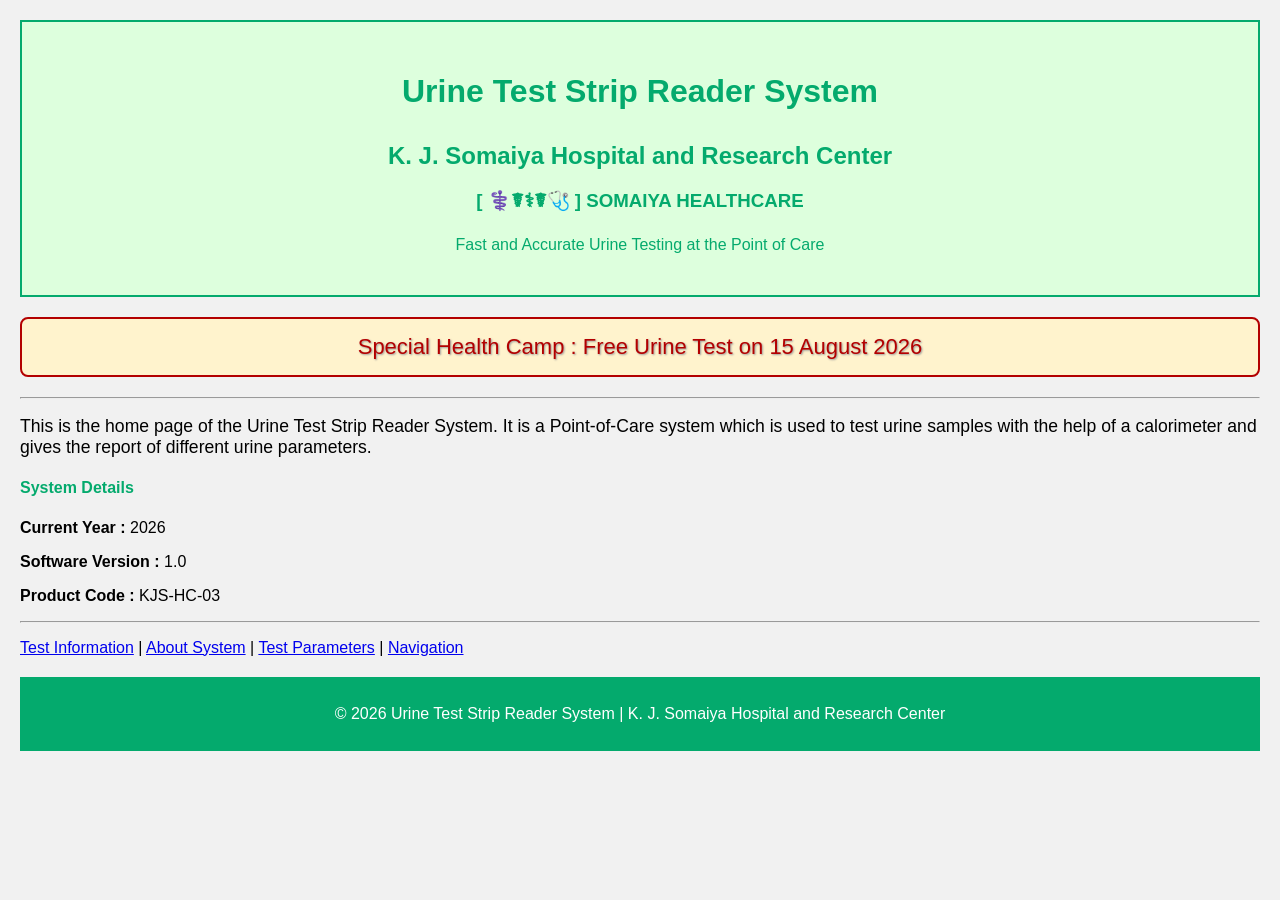
<file: index.html>
<!DOCTYPE html>
<html>
<head>
<meta charset="UTF-8">
<title>Urine Test Strip Reader System - Home</title>
<link rel="stylesheet" href="style.css">
</head>
<body style="background-color:#f1f1f1">

<header style="background-color:#ddffdd;text-align:center;padding:20px;border:2px solid #04AA6D">

<h1 id="systemname" class="mainhead" title="This system reads urine test strips using a calorimeter and shows the test results" style="color:#04AA6D;text-align:center;padding:10px">Urine Test Strip Reader System</h1>

<h2 class="mainhead" style="text-align:center">K. J. Somaiya Hospital and Research Center</h2>

<h3 id="logotext" class="mainhead" title="Hospital Logo" style="color:#04AA6D;text-align:center">[ ⚕️☤⚕☤🩺 ] SOMAIYA HEALTHCARE</h3>

<p style="color:#04AA6D;text-align:center;padding:5px">Fast and Accurate Urine Testing at the Point of Care</p>

</header>

<div class="offer">
Special Health Camp : Free Urine Test on 15 August 2026
</div>

<hr>

<p id="intro" class="para" title="Point of Care Technology KJS-HC-03" style="font-size:110%">
This is the home page of the Urine Test Strip Reader System. It is a Point-of-Care system which
is used to test urine samples with the help of a calorimeter and gives the report of different
urine parameters.
</p>

<h4>System Details</h4>
<p><b>Current Year :</b> 2026</p>
<p><b>Software Version :</b> 1.0</p>
<p><b>Product Code :</b> KJS-HC-03</p>

<hr>

<p>
<a href="test-information.html">Test Information</a> |
<a href="about-system.html">About System</a> |
<a href="test-parameters.html">Test Parameters</a> |
<a href="navigation.html">Navigation</a>
</p>

<footer>
<p>&copy; 2026 Urine Test Strip Reader System | K. J. Somaiya Hospital and Research Center</p>
</footer>

</body>
</html>
</file>
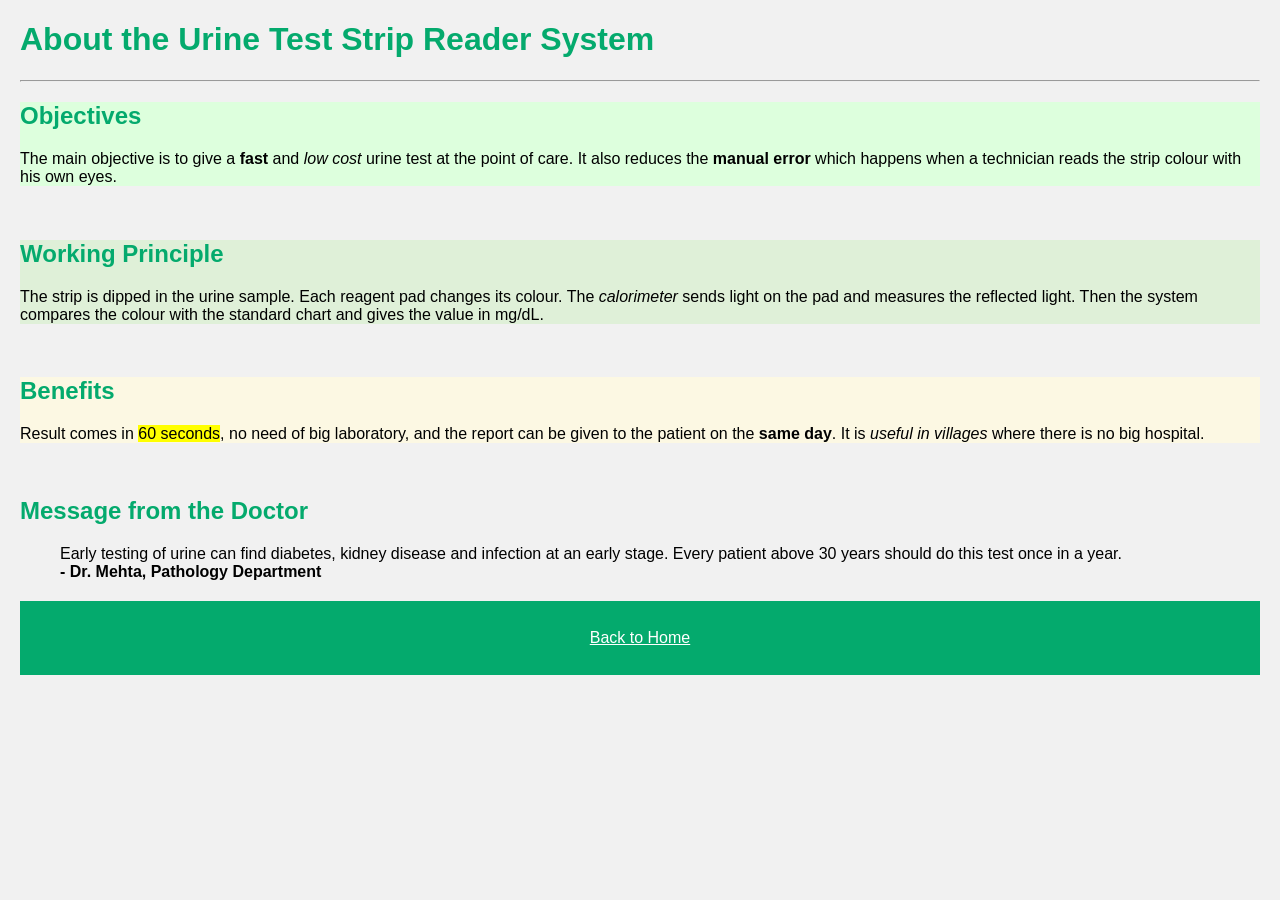
<file: about-system.html>
<!DOCTYPE html>
<html>
<head>
<title>About the System</title>
<link rel="stylesheet" href="style.css">
</head>
<body>
<h1>About the Urine Test Strip Reader System</h1>
<hr>
<div style="background-color:#ddffdd">
<h2>Objectives</h2>
<p>
The main objective is to give a <b>fast</b> and <i>low cost</i> urine test at the point of care. It also reduces the <strong>manual error</strong> which happens when a technician reads the strip colour with his own eyes.
</p>
</div>
<br>
<div style="background-color:#dff0d8">
<h2>Working Principle</h2>
<p>
The strip is dipped in the urine sample. Each reagent pad changes its colour. The <em>calorimeter</em> sends light on the pad and measures the reflected light. Then the system compares the colour with the standard chart and gives the value in mg/dL.
</p>
</div>
<br>
<div style="background-color:#fcf8e3">
<h2>Benefits</h2>
<p>
Result comes in <mark>60 seconds</mark>, no need of big laboratory, and the report can be given to the patient on the <b>same day</b>. It is <i>useful in villages</i> where there is no big hospital.
</p>
</div>
<br>
<h2>Message from the Doctor</h2>
<blockquote>
Early testing of urine can find diabetes, kidney disease and infection at an early stage. Every patient above 30 years should do this test once in a year.
<br><b>- Dr. Mehta, Pathology Department</b>
</blockquote>
<footer>
<p><a href="index.html">Back to Home</a></p>
</footer>
</body>
</html>
</file>
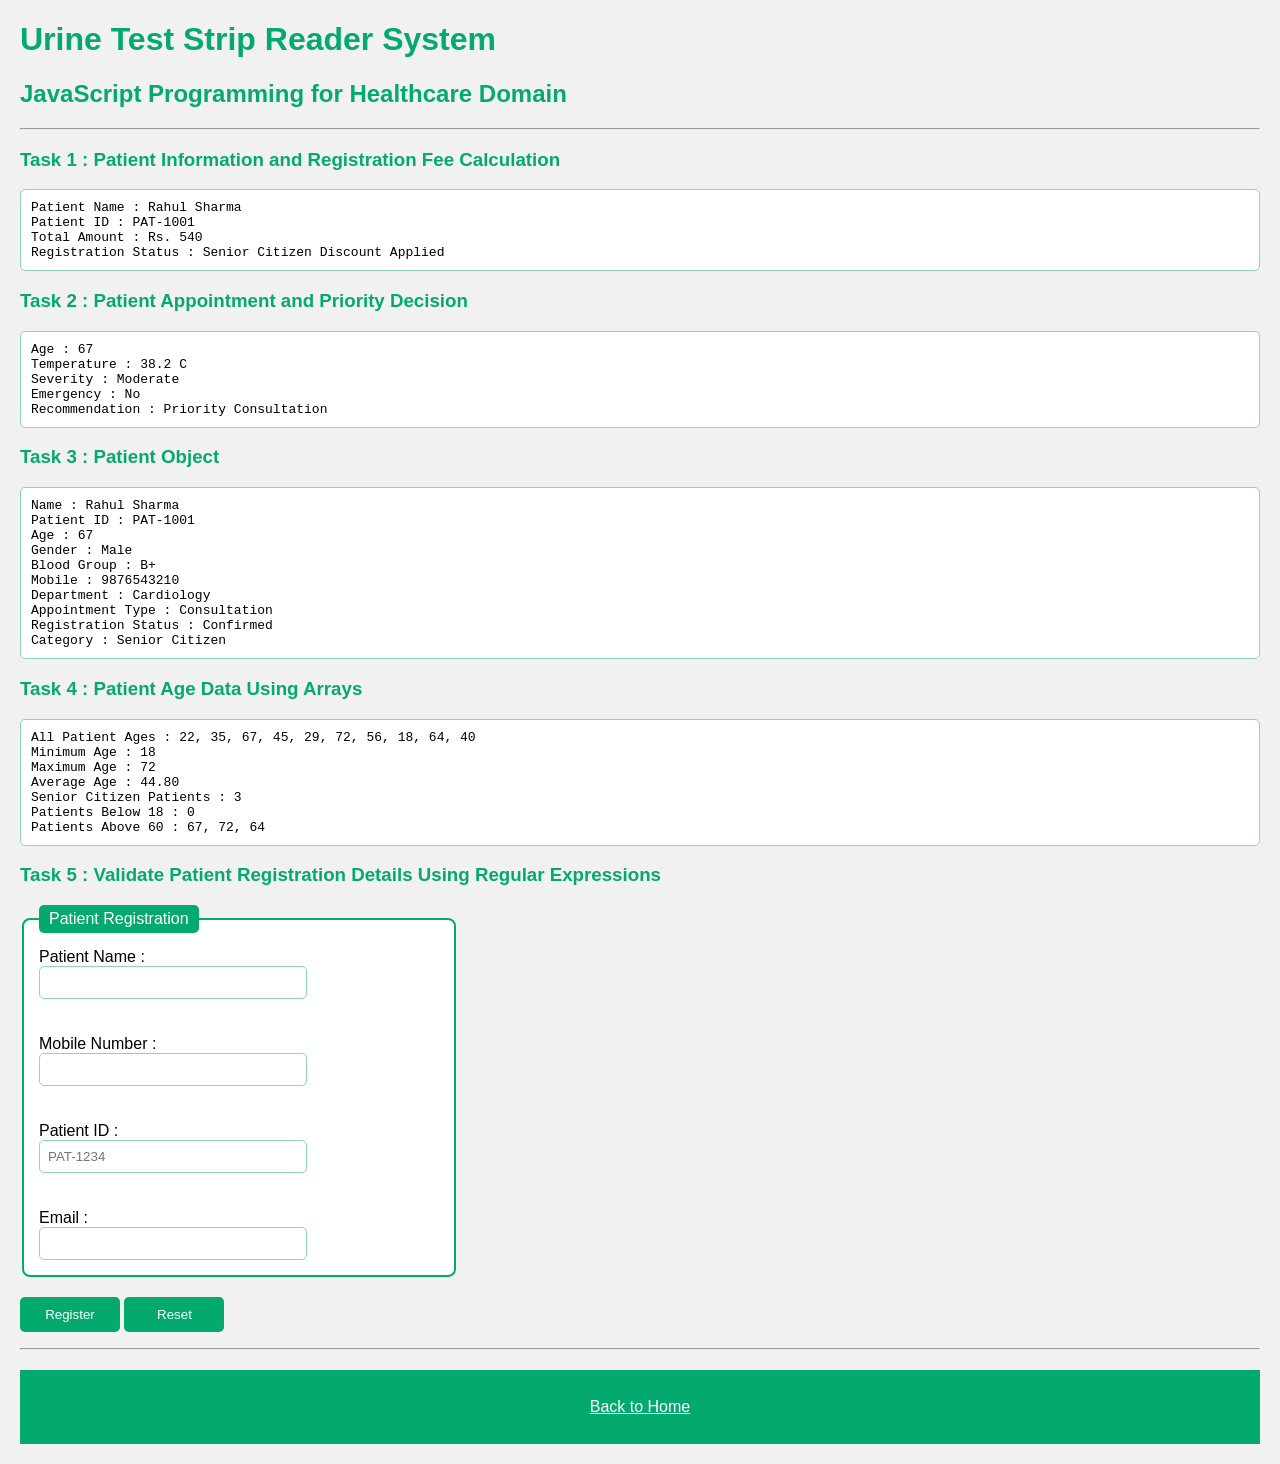
<file: js-tasks.html>
<!DOCTYPE html>
<html>
<head>
<title>JavaScript Tasks - Healthcare</title>
<link rel="stylesheet" href="style.css">
<link rel="stylesheet" href="form.css">
</head>
<body>
<h1>Urine Test Strip Reader System</h1>
<h2>JavaScript Programming for Healthcare Domain</h2>
<hr>

<h3>Task 1 : Patient Information and Registration Fee Calculation</h3>
<script>
var patientName = "Rahul Sharma";
var patientId = "PAT-1001";
var patientAge = 67;
var consultationFee = 500;
var registrationFee = 100;
var totalAmount = consultationFee + registrationFee;
var registrationStatus = "Regular Patient";

if (patientAge >= 60) {
    totalAmount = totalAmount - totalAmount * 0.1;
    registrationStatus = "Senior Citizen Discount Applied";
}

document.write("<pre class='output'>");
document.write("Patient Name : " + patientName + "\n");
document.write("Patient ID : " + patientId + "\n");
document.write("Total Amount : Rs. " + totalAmount + "\n");
document.write("Registration Status : " + registrationStatus + "\n");
document.write("</pre>");

console.log(patientName, patientId, totalAmount, registrationStatus);
alert("Total amount payable for " + patientName + " is Rs. " + totalAmount);
</script>

<h3>Task 2 : Patient Appointment and Priority Decision</h3>
<pre class="output" id="task2"></pre>

<h3>Task 3 : Patient Object</h3>
<pre class="output" id="task3"></pre>

<h3>Task 4 : Patient Age Data Using Arrays</h3>
<pre class="output" id="task4"></pre>

<h3>Task 5 : Validate Patient Registration Details Using Regular Expressions</h3>
<form id="validateform" name="validateform" novalidate>
<fieldset>
<legend>Patient Registration</legend>
<label for="vname">Patient Name :</label><br>
<input type="text" id="vname" name="vname"><span class="error" id="e_vname"></span><br><br>
<label for="vmobile">Mobile Number :</label><br>
<input type="tel" id="vmobile" name="vmobile" maxlength="10"><span class="error" id="e_vmobile"></span><br><br>
<label for="vpid">Patient ID :</label><br>
<input type="text" id="vpid" name="vpid" placeholder="PAT-1234"><span class="error" id="e_vpid"></span><br><br>
<label for="vemail">Email :</label><br>
<input type="email" id="vemail" name="vemail"><span class="error" id="e_vemail"></span>
</fieldset>
<input type="submit" name="submit" value="Register">
<input type="reset" name="reset" value="Reset">
</form>
<p id="result"></p>
<hr>
<footer>
<p><a href="index.html">Back to Home</a></p>
</footer>

<script>
function appointmentPriority(age, temperature, severity, emergency) {
    if (emergency === "Yes") {
        return "Emergency Consultation Required";
    } else if (temperature >= 39) {
        return "High Priority Consultation";
    } else if (severity === "Severe") {
        return "High Priority Consultation";
    } else if (age >= 60 && severity === "Moderate") {
        return "Priority Consultation";
    } else {
        return "Regular Consultation";
    }
}

var age = 67;
var temperature = 38.2;
var severity = "Moderate";
var emergency = "No";
var recommendation = appointmentPriority(age, temperature, severity, emergency);

var task2 = "Age : " + age + "\n" +
    "Temperature : " + temperature + " C\n" +
    "Severity : " + severity + "\n" +
    "Emergency : " + emergency + "\n" +
    "Recommendation : " + recommendation;

document.getElementById("task2").textContent = task2;
console.log(task2);

var patient = {
    patientName: "Rahul Sharma",
    patientId: "PAT-1001",
    age: 67,
    gender: "Male",
    bloodGroup: "B+",
    mobile: "9876543210",
    department: "Cardiology",
    appointmentType: "Consultation",
    registrationStatus: "Confirmed",

    displayPatient: function () {
        return "Name : " + this.patientName + "\n" +
            "Patient ID : " + this.patientId + "\n" +
            "Age : " + this.age + "\n" +
            "Gender : " + this.gender + "\n" +
            "Blood Group : " + this.bloodGroup + "\n" +
            "Mobile : " + this.mobile;
    },

    displayAppointment: function () {
        return "Department : " + this.department + "\n" +
            "Appointment Type : " + this.appointmentType + "\n" +
            "Registration Status : " + this.registrationStatus;
    },

    ageCategory: function () {
        return this.age >= 60 ? "Senior Citizen" : "Adult";
    }
};

var task3 = patient.displayPatient() + "\n" + patient.displayAppointment() +
    "\nCategory : " + patient.ageCategory();

document.getElementById("task3").textContent = task3;
console.log(task3);

var patientAges = [22, 35, 67, 45, 29, 72, 56, 18, 64, 40];

function average(ages) {
    var total = 0;
    for (var i = 0; i < ages.length; i++) {
        total = total + ages[i];
    }
    return total / ages.length;
}

var seniors = patientAges.filter(function (a) { return a >= 60; });
var minors = patientAges.filter(function (a) { return a < 18; });
var above60 = patientAges.filter(function (a) { return a > 60; });

var task4 = "All Patient Ages : " + patientAges.join(", ") + "\n" +
    "Minimum Age : " + Math.min.apply(null, patientAges) + "\n" +
    "Maximum Age : " + Math.max.apply(null, patientAges) + "\n" +
    "Average Age : " + average(patientAges).toFixed(2) + "\n" +
    "Senior Citizen Patients : " + seniors.length + "\n" +
    "Patients Below 18 : " + minors.length + "\n" +
    "Patients Above 60 : " + above60.join(", ");

document.getElementById("task4").textContent = task4;
console.log(task4);

var validateForm = document.getElementById("validateform");

function value(id) {
    return document.getElementById(id).value.trim();
}

function check(id, valid, message) {
    document.getElementById("e_" + id).textContent = valid ? "" : message;
    document.getElementById(id).className = valid ? "" : "invalid";
    return valid;
}

validateForm.onsubmit = function (event) {
    event.preventDefault();
    var ok = true;
    ok = check("vname", /^[A-Za-z ]+$/.test(value("vname")), "Only alphabets and spaces are allowed") && ok;
    ok = check("vmobile", /^[0-9]{10}$/.test(value("vmobile")), "Mobile number must be exactly 10 digits") && ok;
    ok = check("vpid", /^PAT-[0-9]{4}$/.test(value("vpid")), "Patient ID must be in the format PAT-1234") && ok;
    ok = check("vemail", /^[A-Za-z0-9._%+-]+@[A-Za-z0-9.-]+\.[A-Za-z]{2,}$/.test(value("vemail")), "Enter a valid email address") && ok;
    document.getElementById("result").textContent = ok ? "Patient registered successfully." : "";
};
</script>
</body>
</html>
</file>
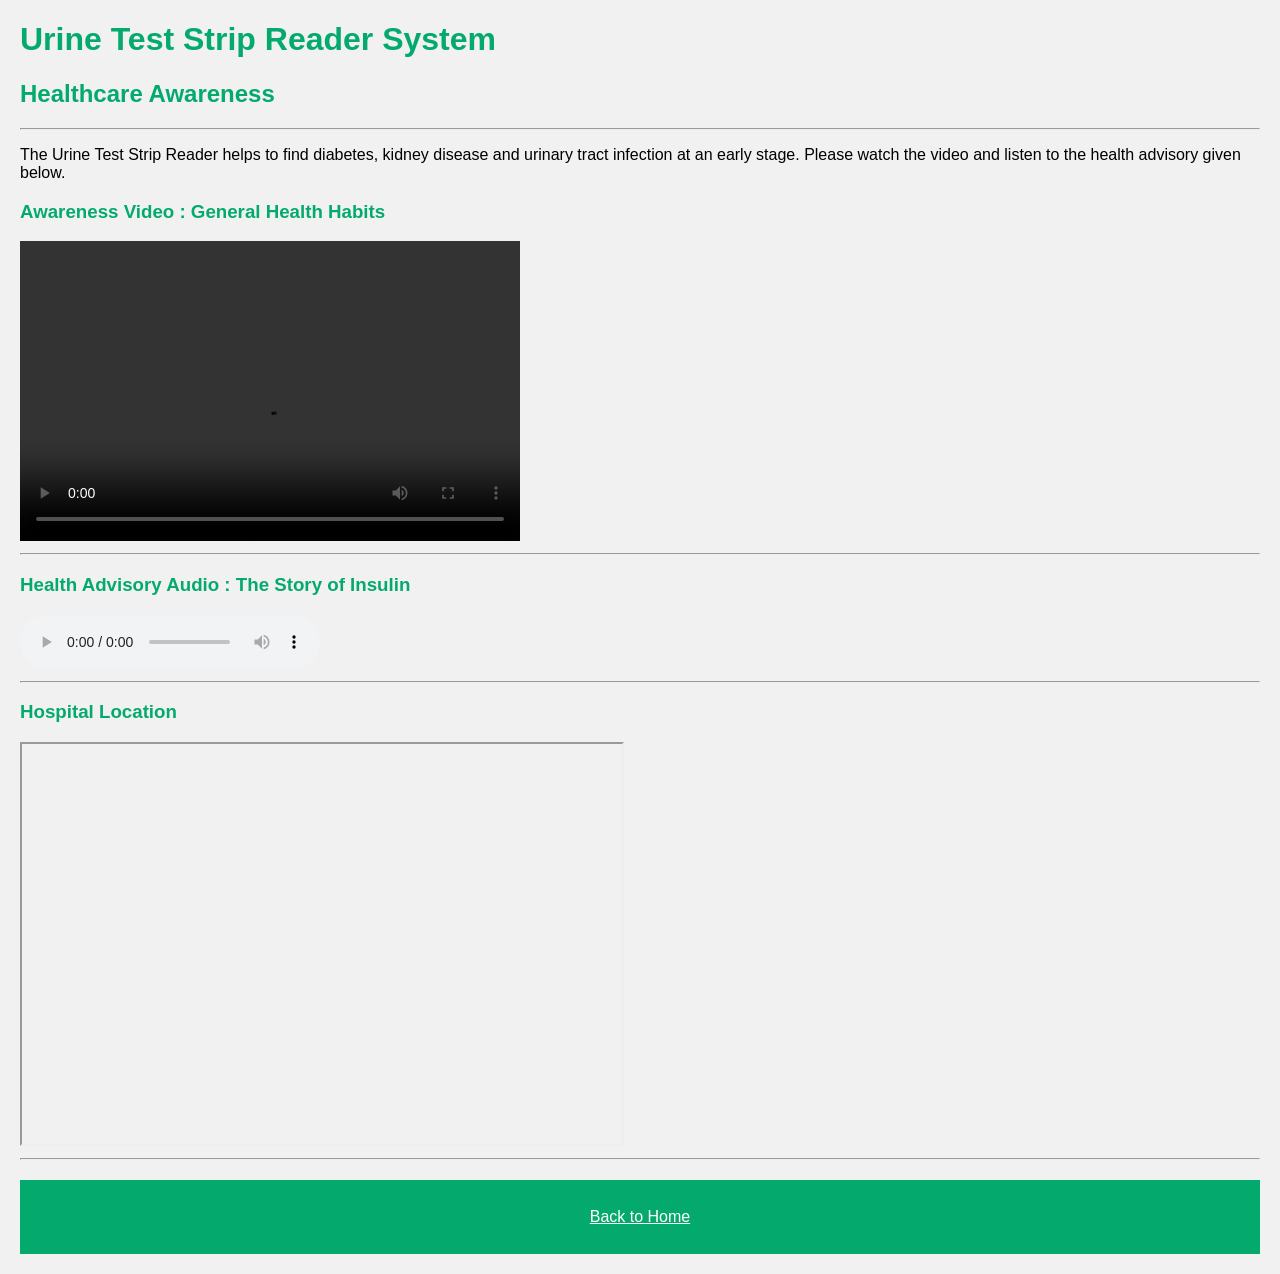
<file: media.html>
<!DOCTYPE html>
<html>
<head>
<title>Media and Hospital Information</title>
<link rel="stylesheet" href="style.css">
</head>
<body>
<h1>Urine Test Strip Reader System</h1>
<h2>Healthcare Awareness</h2>
<hr>
<p>The Urine Test Strip Reader helps to find diabetes, kidney disease and urinary tract infection at an early stage. Please watch the video and listen to the health advisory given below.</p>
<h3>Awareness Video : General Health Habits</h3>
<video src="https://archive.org/download/GeneralH1928/GeneralH1928_512kb.mp4" width="500" height="300" controls>
Your browser does not support the video tag.
</video>
<hr>
<h3>Health Advisory Audio : The Story of Insulin</h3>
<audio src="https://archive.org/download/lp_medical-milestones-volume-2_marvin-david-alexander-scourby/disc2/04.03.%20Story%20Of%20Insulin.mp3" controls>
Your browser does not support the audio tag.
</audio>
<hr>
<h3>Hospital Location</h3>
<iframe src="https://maps.google.com/maps?q=K%20J%20Somaiya%20Hospital%20Mumbai&output=embed" width="600" height="400"></iframe>
<hr>
<noscript>
<p>JavaScript is disabled in your browser. Some features of this portal will not work. Please enable JavaScript and open the page again.</p>
</noscript>
<footer>
<p><a href="index.html">Back to Home</a></p>
</footer>
</body>
</html>
</file>
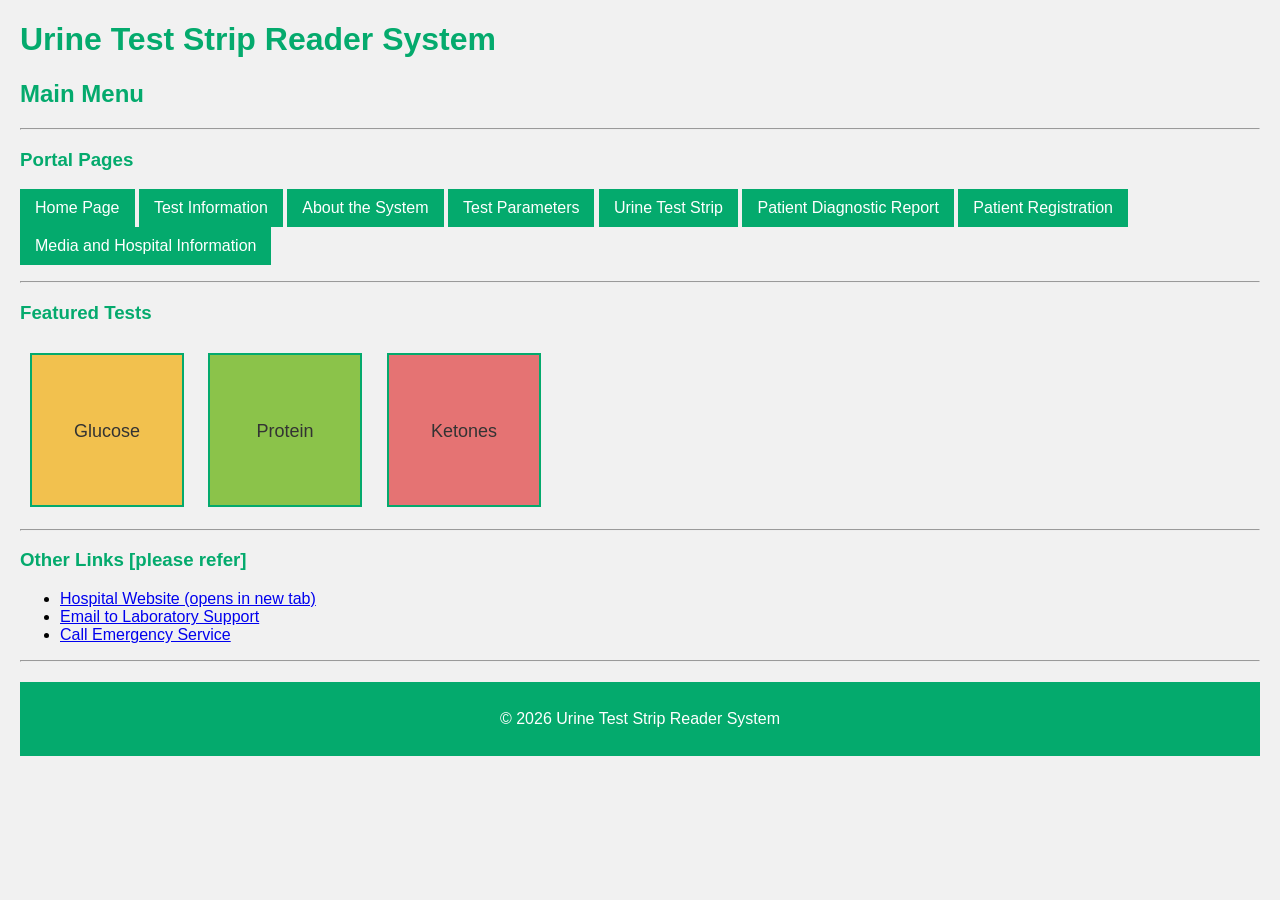
<file: navigation.html>
<!DOCTYPE html>
<html>
<head>
<title>Navigation</title>
<link rel="stylesheet" href="style.css">
<link rel="stylesheet" href="nav.css">
<style>
#menu {
list-style-type: none;
padding: 0px;
}
#menu li {
display: inline-block;
}
#menu li a {
display: inline-block;
padding: 10px 15px;
color: #ffffff;
background-color: #04AA6D;
text-decoration: none;
}
#menu li a:hover {
color: #ffff00;
background-color: #059862;
}
</style>
</head>
<body>
<h1>Urine Test Strip Reader System</h1>
<h2>Main Menu</h2>
<hr>
<h3>Portal Pages</h3>
<ul id="menu">
<li><a href="index.html">Home Page</a></li>
<li><a href="test-information.html">Test Information</a></li>
<li><a href="about-system.html">About the System</a></li>
<li><a href="test-parameters.html">Test Parameters</a></li>
<li><a href="urine-strip.html">Urine Test Strip</a></li>
<li><a href="patient-report.html">Patient Diagnostic Report</a></li>
<li><a href="patient-registration.html">Patient Registration</a></li>
<li><a href="media.html">Media and Hospital Information</a></li>
</ul>
<hr>
<h3>Featured Tests</h3>
<img class="gallery" src="glucose.svg" alt="Glucose Test Pad">
<img class="gallery" src="protein.svg" alt="Protein Test Pad">
<img class="gallery" src="ketones.svg" alt="Ketones Test Pad">
<hr>
<h3>Other Links [please refer]</h3>
<!-- this is the minor change maam asked for in the experiment ig -->
<ul>
<li><a href="https://www.somaiya.edu" target="_blank">Hospital Website (opens in new tab)</a></li>
<li><a href="mailto:labsupport@kjshospital.com">Email to Laboratory Support</a></li>
<li><a href="tel:+919876543210">Call Emergency Service</a></li>
</ul>
<hr>
<footer>
<p>&copy; 2026 Urine Test Strip Reader System</p>
</footer>
</body>
</html>
</file>
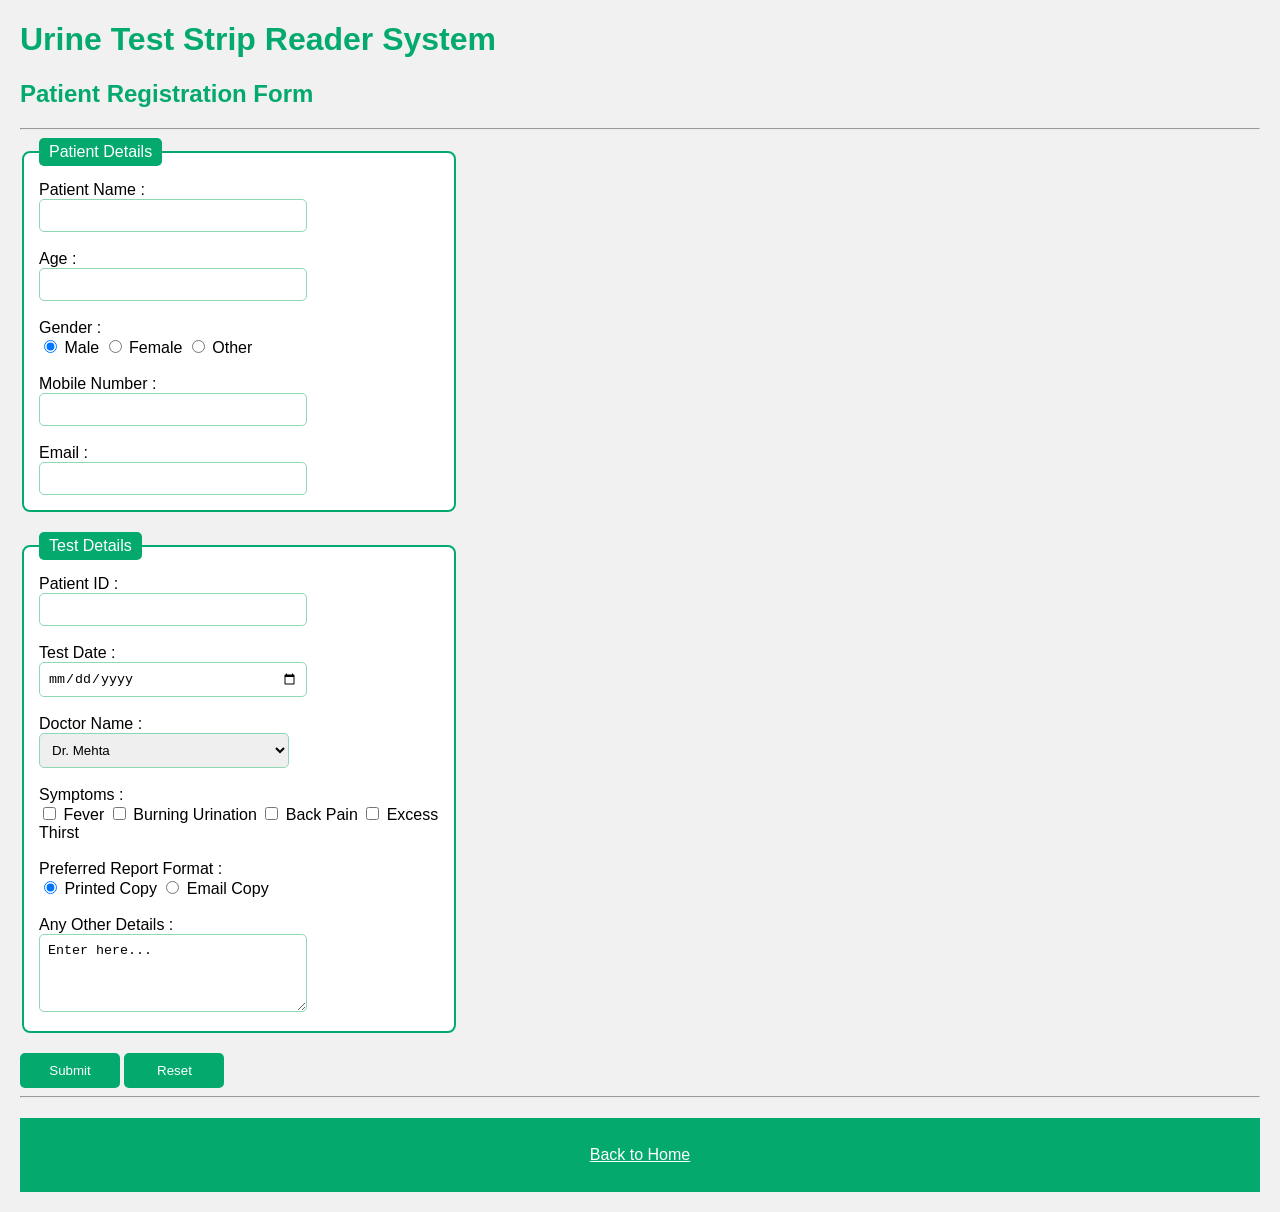
<file: patient-registration.html>
<!DOCTYPE html>
<html>
<head>
<title>Patient Registration</title>
<link rel="stylesheet" href="style.css">
<link rel="stylesheet" href="form.css">
</head>
<body>
<h1>Urine Test Strip Reader System</h1>
<h2>Patient Registration Form</h2>
<hr>
<form action="register.php" method="POST" target="_blank">

<fieldset>
<legend>Patient Details</legend>
Patient Name : <br>
<input type="text" name="pname" size="30" maxlength="40"><br><br>
Age : <br>
<input type="number" name="age" min="1" max="120"><br><br>
Gender : <br>
<input type="radio" name="gender" value="male" checked> Male
<input type="radio" name="gender" value="female"> Female
<input type="radio" name="gender" value="other"> Other<br><br>
Mobile Number : <br>
<input type="tel" name="mobile"><br><br>
Email : <br>
<input type="email" name="email">
</fieldset>

<fieldset>
<legend>Test Details</legend>
Patient ID : <br>
<input type="text" name="pid" size="10"><br><br>
Test Date : <br>
<input type="date" name="testdate"><br><br>
Doctor Name : <br>
<select name="doctor">
<option value="Mehta" selected>Dr. Mehta</option>
<option value="Sharma">Dr. Sharma</option>
<option value="Patil">Dr. Patil</option>
</select><br><br>
Symptoms : <br>
<input type="checkbox" name="fever" value="on"> Fever
<input type="checkbox" name="burning" value="on"> Burning Urination
<input type="checkbox" name="pain" value="on"> Back Pain
<input type="checkbox" name="thirst" value="on"> Excess Thirst<br><br>
Preferred Report Format : <br>
<input type="radio" name="format" value="print" checked> Printed Copy
<input type="radio" name="format" value="email"> Email Copy<br><br>
Any Other Details : <br>
<textarea rows="4" cols="40" name="details">Enter here...</textarea>
</fieldset>

<input type="submit" name="submit" value="Submit">
<input type="reset" name="reset" value="Reset">
</form>
<hr>
<footer>
<p><a href="index.html">Back to Home</a></p>
</footer>
</body>
</html>
</file>
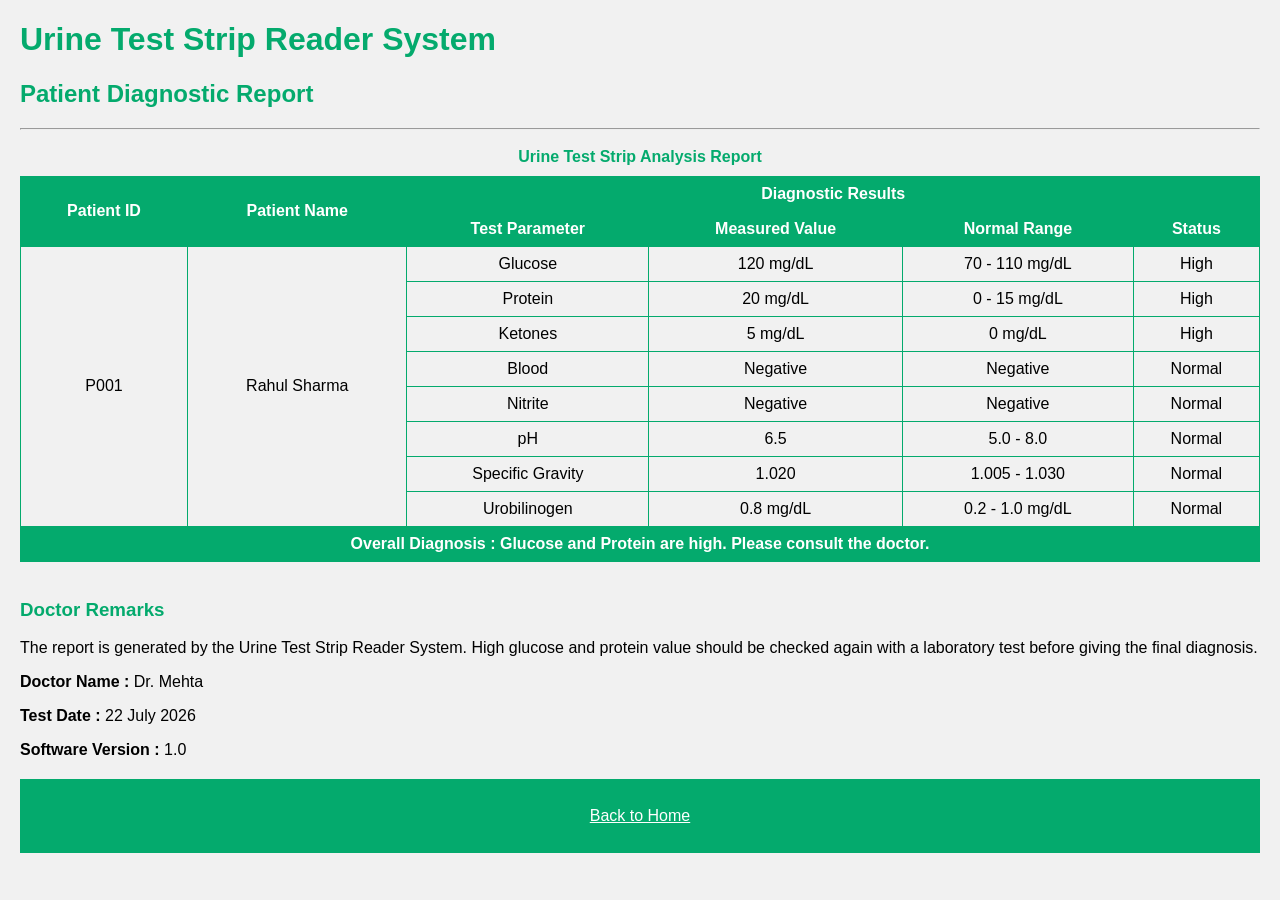
<file: patient-report.html>
<!DOCTYPE html>
<html>
<head>
<title>Patient Diagnostic Report</title>
<link rel="stylesheet" href="style.css">
<link rel="stylesheet" href="table.css">
</head>
<body>
<h1>Urine Test Strip Reader System</h1>
<h2>Patient Diagnostic Report</h2>
<hr>
<table style="width:100%">
<caption>Urine Test Strip Analysis Report</caption>
<thead>
<tr>
<th rowspan="2">Patient ID</th>
<th rowspan="2">Patient Name</th>
<th colspan="4">Diagnostic Results</th>
</tr>
<tr>
<th>Test Parameter</th>
<th>Measured Value</th>
<th>Normal Range</th>
<th>Status</th>
</tr>
</thead>
<tbody>
<tr>
<td rowspan="8">P001</td>
<td rowspan="8">Rahul Sharma</td>
<td>Glucose</td>
<td>120 mg/dL</td>
<td>70 - 110 mg/dL</td>
<td>High</td>
</tr>
<tr>
<td>Protein</td>
<td>20 mg/dL</td>
<td>0 - 15 mg/dL</td>
<td>High</td>
</tr>
<tr>
<td>Ketones</td>
<td>5 mg/dL</td>
<td>0 mg/dL</td>
<td>High</td>
</tr>
<tr>
<td>Blood</td>
<td>Negative</td>
<td>Negative</td>
<td>Normal</td>
</tr>
<tr>
<td>Nitrite</td>
<td>Negative</td>
<td>Negative</td>
<td>Normal</td>
</tr>
<tr>
<td>pH</td>
<td>6.5</td>
<td>5.0 - 8.0</td>
<td>Normal</td>
</tr>
<tr>
<td>Specific Gravity</td>
<td>1.020</td>
<td>1.005 - 1.030</td>
<td>Normal</td>
</tr>
<tr>
<td>Urobilinogen</td>
<td>0.8 mg/dL</td>
<td>0.2 - 1.0 mg/dL</td>
<td>Normal</td>
</tr>
</tbody>
<tfoot>
<tr>
<th colspan="6">Overall Diagnosis : Glucose and Protein are high. Please consult the doctor.</th>
</tr>
</tfoot>
</table>
<br>
<h3>Doctor Remarks</h3>
<p>The report is generated by the Urine Test Strip Reader System. High glucose and protein value should be checked again with a laboratory test before giving the final diagnosis.</p>
<p><b>Doctor Name :</b> Dr. Mehta</p>
<p><b>Test Date :</b> 22 July 2026</p>
<p><b>Software Version :</b> 1.0</p>
<footer>
<p><a href="index.html">Back to Home</a></p>
</footer>
</body>
</html>
</file>
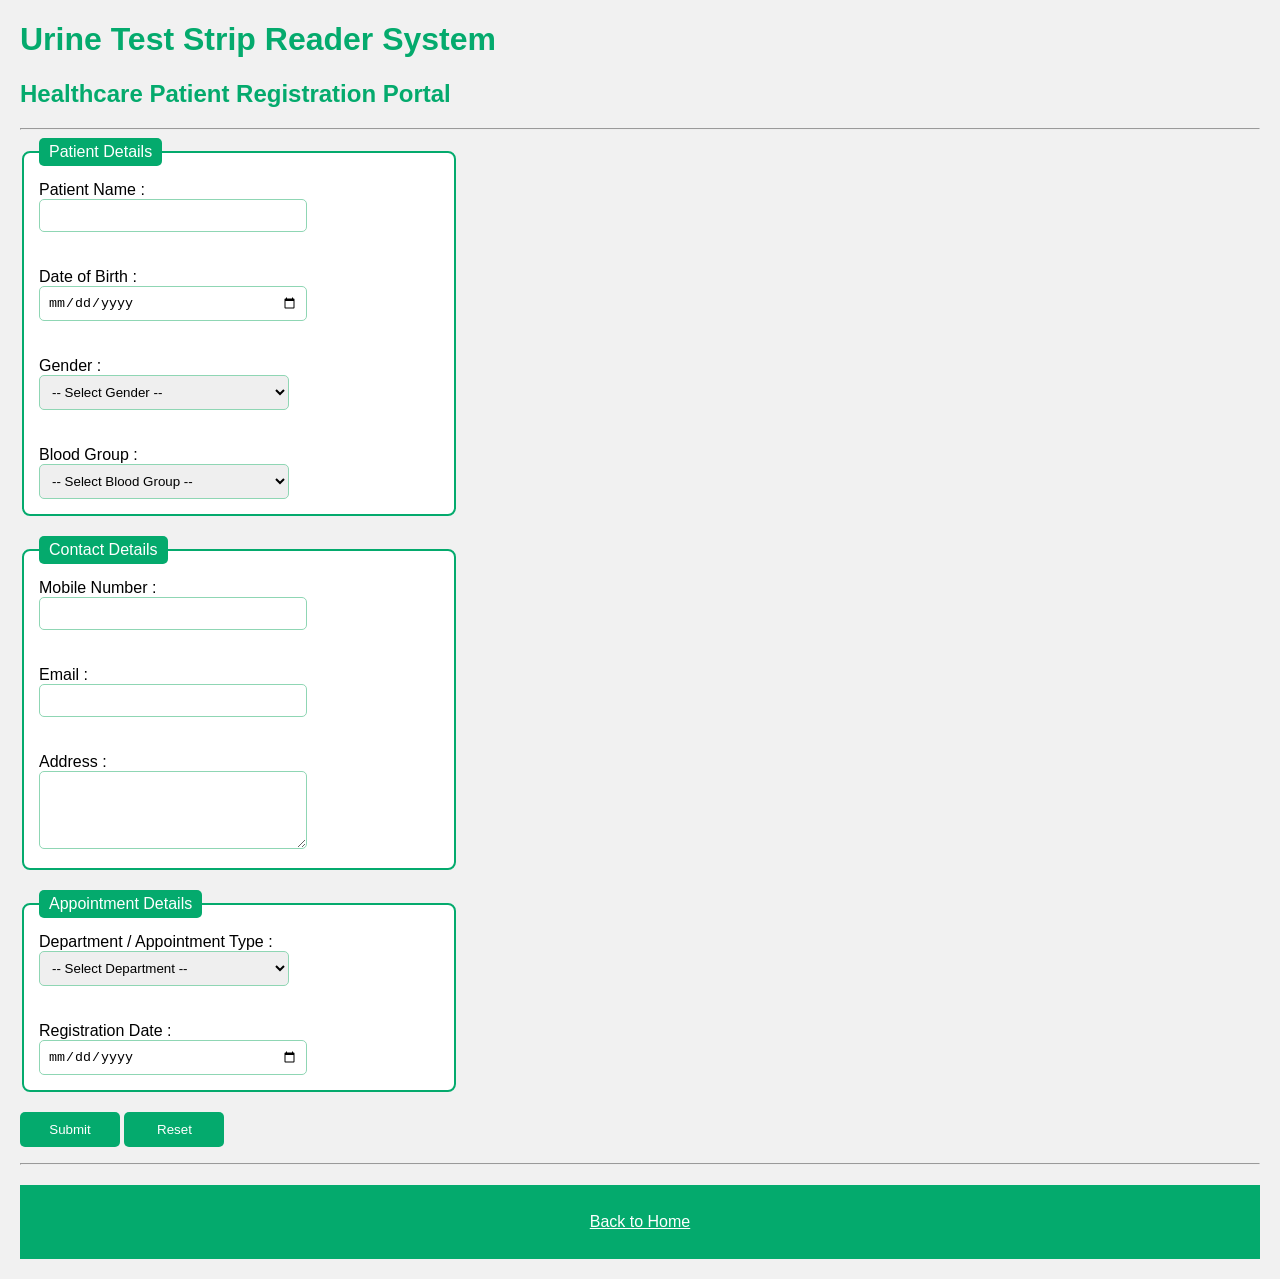
<file: registration.html>
<!DOCTYPE html>
<html>
<head>
<title>Patient Registration Portal</title>
<link rel="stylesheet" href="style.css">
<link rel="stylesheet" href="form.css">
</head>
<body>
<h1>Urine Test Strip Reader System</h1>
<h2>Healthcare Patient Registration Portal</h2>
<hr>
<form id="regform" name="regform" novalidate>

<fieldset>
<legend>Patient Details</legend>
<label for="pname">Patient Name :</label><br>
<input type="text" id="pname" name="pname" maxlength="40"><span class="error" id="e_pname"></span><br><br>
<label for="dob">Date of Birth :</label><br>
<input type="date" id="dob" name="dob"><span class="error" id="e_dob"></span><br><br>
<label for="gender">Gender :</label><br>
<select id="gender" name="gender">
<option value="">-- Select Gender --</option>
<option value="Male">Male</option>
<option value="Female">Female</option>
<option value="Other">Other</option>
</select><span class="error" id="e_gender"></span><br><br>
<label for="blood">Blood Group :</label><br>
<select id="blood" name="blood">
<option value="">-- Select Blood Group --</option>
<option value="A+">A+</option>
<option value="A-">A-</option>
<option value="B+">B+</option>
<option value="B-">B-</option>
<option value="AB+">AB+</option>
<option value="AB-">AB-</option>
<option value="O+">O+</option>
<option value="O-">O-</option>
</select><span class="error" id="e_blood"></span>
</fieldset>

<fieldset>
<legend>Contact Details</legend>
<label for="mobile">Mobile Number :</label><br>
<input type="tel" id="mobile" name="mobile" maxlength="10"><span class="error" id="e_mobile"></span><br><br>
<label for="email">Email :</label><br>
<input type="email" id="email" name="email"><span class="error" id="e_email"></span><br><br>
<label for="address">Address :</label><br>
<textarea id="address" name="address" rows="4" cols="40"></textarea><span class="error" id="e_address"></span>
</fieldset>

<fieldset>
<legend>Appointment Details</legend>
<label for="dept">Department / Appointment Type :</label><br>
<select id="dept" name="dept">
<option value="">-- Select Department --</option>
<option value="Pathology">Pathology</option>
<option value="General Medicine">General Medicine</option>
<option value="Nephrology">Nephrology</option>
<option value="Cardiology">Cardiology</option>
<option value="Consultation">Consultation</option>
</select><span class="error" id="e_dept"></span><br><br>
<label for="regdate">Registration Date :</label><br>
<input type="date" id="regdate" name="regdate"><span class="error" id="e_regdate"></span>
</fieldset>

<input type="submit" name="submit" value="Submit">
<input type="reset" name="reset" value="Reset">
</form>
<p id="result"></p>
<hr>
<footer>
<p><a href="index.html">Back to Home</a></p>
</footer>

<script>
var form = document.getElementById("regform");
var today = new Date().toISOString().slice(0, 10);

function value(id) {
    return document.getElementById(id).value.trim();
}

function check(id, valid, message) {
    document.getElementById("e_" + id).textContent = valid ? "" : message;
    document.getElementById(id).className = valid ? "" : "invalid";
    return valid;
}

form.onsubmit = function (event) {
    event.preventDefault();
    var ok = true;
    ok = check("pname", /^[A-Za-z ]+$/.test(value("pname")), "Enter the name using alphabets and spaces only") && ok;
    ok = check("dob", value("dob") !== "" && value("dob") <= today, "Enter a date of birth that is not in the future") && ok;
    ok = check("gender", value("gender") !== "", "Select a gender") && ok;
    ok = check("blood", value("blood") !== "", "Select a blood group") && ok;
    ok = check("mobile", /^[6-9][0-9]{9}$/.test(value("mobile")), "Enter a valid 10 digit mobile number") && ok;
    ok = check("email", /^[A-Za-z0-9._%+-]+@[A-Za-z0-9.-]+\.[A-Za-z]{2,}$/.test(value("email")), "Enter a valid email address") && ok;
    ok = check("address", value("address") !== "", "Address cannot be left blank") && ok;
    ok = check("dept", value("dept") !== "", "Select a department or appointment type") && ok;
    ok = check("regdate", value("regdate") !== "" && value("regdate") <= today, "Registration date cannot be in the future") && ok;
    document.getElementById("result").textContent = ok ? "Patient registered successfully." : "";
};
</script>
</body>
</html>
</file>
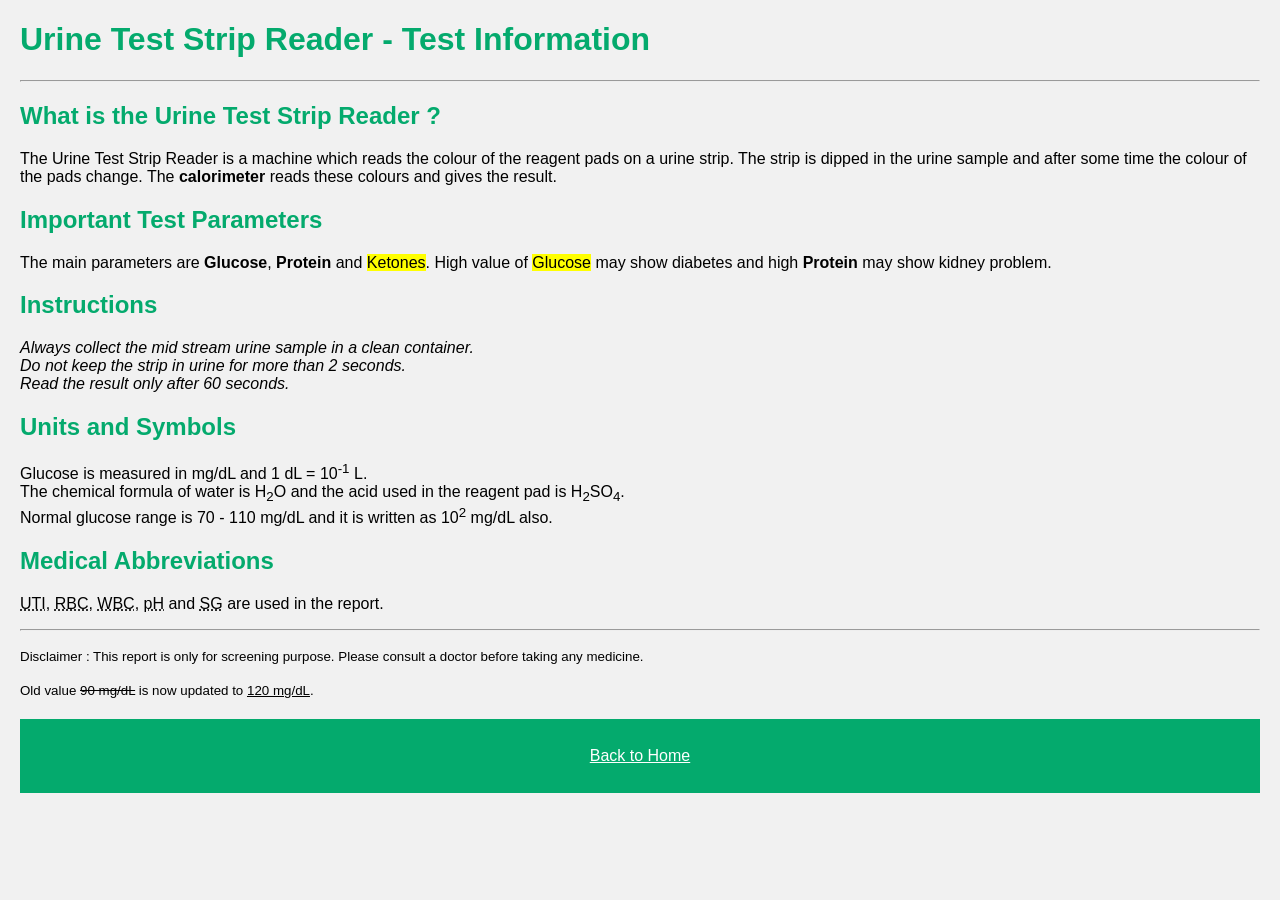
<file: test-information.html>
<!DOCTYPE html>
<html>
<head>
<title>Test Information</title>
<link rel="stylesheet" href="style.css">
</head>
<body>
<h1>Urine Test Strip Reader - Test Information</h1>
<hr>
<h2>What is the Urine Test Strip Reader ?</h2>
<p>
The Urine Test Strip Reader is a machine which reads the colour of the reagent pads on a urine strip. The strip is dipped in the urine sample and after some time the colour of the pads change. The <strong>calorimeter</strong> reads these colours and gives the result.
</p>
<h2>Important Test Parameters</h2>
<p>
The main parameters are <strong>Glucose</strong>, <strong>Protein</strong> and <mark>Ketones</mark>. High value of <mark>Glucose</mark> may show diabetes and high <strong>Protein</strong> may show kidney problem.
</p>
<h2>Instructions</h2>
<p>
<em>Always collect the mid stream urine sample in a clean container.</em><br>
<em>Do not keep the strip in urine for more than 2 seconds.</em><br>
<em>Read the result only after 60 seconds.</em>
</p>
<h2>Units and Symbols</h2>
<p>
Glucose is measured in mg/dL and 1 dL = 10<sup>-1</sup> L.<br>
The chemical formula of water is H<sub>2</sub>O and the acid used in the reagent pad is H<sub>2</sub>SO<sub>4</sub>.<br>
Normal glucose range is 70 - 110 mg/dL and it is written as 10<sup>2</sup> mg/dL also.
</p>
<h2>Medical Abbreviations</h2>
<p>
<abbr title="Urinary Tract Infection">UTI</abbr>,
<abbr title="Red Blood Cells">RBC</abbr>,
<abbr title="White Blood Cells">WBC</abbr>,
<abbr title="Potential of Hydrogen">pH</abbr> and
<abbr title="Specific Gravity">SG</abbr>
are used in the report.
</p>
<hr>
<p><small>Disclaimer : This report is only for screening purpose. Please consult a doctor before taking any medicine.</small></p>
<p><small>Old value <del>90 mg/dL</del> is now updated to <ins>120 mg/dL</ins>.</small></p>
<footer>
<p><a href="index.html">Back to Home</a></p>
</footer>
</body>
</html>
</file>
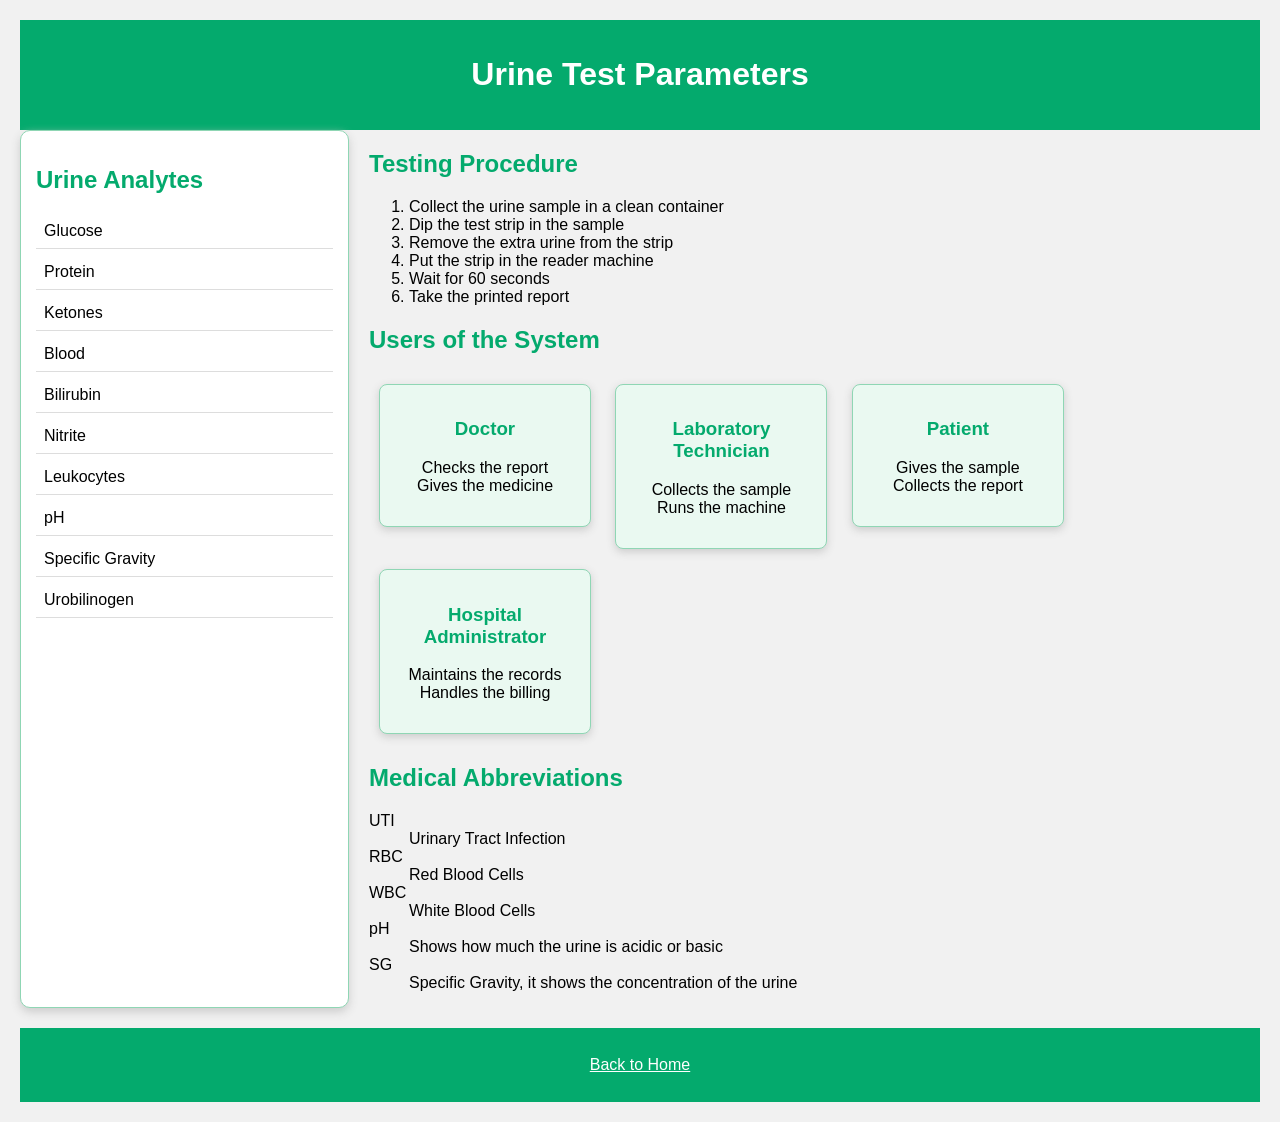
<file: test-parameters.html>
<!DOCTYPE html>
<html>
<head>
<title>Test Parameters</title>
<link rel="stylesheet" href="style.css">
<link rel="stylesheet" href="card.css">
<link rel="stylesheet" href="layout.css">
</head>
<body>

<header>
<h1>Urine Test Parameters</h1>
</header>

<div class="container">

<div class="sidebar">
<h2>Urine Analytes</h2>
<ul>
<li>Glucose</li>
<li>Protein</li>
<li>Ketones</li>
<li>Blood</li>
<li>Bilirubin</li>
<li>Nitrite</li>
<li>Leukocytes</li>
<li>pH</li>
<li>Specific Gravity</li>
<li>Urobilinogen</li>
</ul>
</div>

<div class="content">

<h2>Testing Procedure</h2>
<ol type="1">
<li>Collect the urine sample in a clean container</li>
<li>Dip the test strip in the sample</li>
<li>Remove the extra urine from the strip</li>
<li>Put the strip in the reader machine</li>
<li>Wait for 60 seconds</li>
<li>Take the printed report</li>
</ol>

<h2>Users of the System</h2>

<div class="card">
<h3>Doctor</h3>
<ul>
<li>Checks the report</li>
<li>Gives the medicine</li>
</ul>
</div>

<div class="card">
<h3>Laboratory Technician</h3>
<ul>
<li>Collects the sample</li>
<li>Runs the machine</li>
</ul>
</div>

<div class="card">
<h3>Patient</h3>
<ul>
<li>Gives the sample</li>
<li>Collects the report</li>
</ul>
</div>

<div class="card">
<h3>Hospital Administrator</h3>
<ul>
<li>Maintains the records</li>
<li>Handles the billing</li>
</ul>
</div>

<h2>Medical Abbreviations</h2>
<dl>
<dt>UTI</dt>
<dd>Urinary Tract Infection</dd>
<dt>RBC</dt>
<dd>Red Blood Cells</dd>
<dt>WBC</dt>
<dd>White Blood Cells</dd>
<dt>pH</dt>
<dd>Shows how much the urine is acidic or basic</dd>
<dt>SG</dt>
<dd>Specific Gravity, it shows the concentration of the urine</dd>
</dl>

</div>

</div>

<footer>
<p><a href="index.html">Back to Home</a></p>
</footer>

</body>
</html>
</file>
<file: style.css>
/* Task 3 : External CSS for the whole website theme */

body {
    font-family: Arial, sans-serif;
    background-color: #f1f1f1;
    margin: 20px;
}

h1, h2, h3, h4 {
    color: #04AA6D;
}

footer {
    background-color: #04AA6D;
    color: #ffffff;
    text-align: center;
    padding: 12px;
    margin-top: 20px;
}

footer a {
    color: #ffffff;
}

/* Task 10 : Offer box with glowing effect */

.offer {
    background-color: #fff3cd;
    color: #b30000;
    font-size: 22px;
    text-align: center;
    padding: 15px;
    margin: 20px 0px;
    border: 2px solid #b30000;
    border-radius: 8px;
    text-shadow: 1px 1px 2px #999999;
    animation: glow 1s infinite alternate;
}

@keyframes glow {
    from {
        box-shadow: 0px 0px 5px #ffcc00;
    }
    to {
        box-shadow: 0px 0px 25px #ff6600;
    }
}
</file>
<file: form.css>
/* Task 8 : Patient registration form styling */

fieldset {
    width: 400px;
    margin-bottom: 20px;
    padding: 15px;
    border: 2px solid #04AA6D;
    border-radius: 8px;
    background-color: #ffffff;
}

legend {
    padding: 5px 10px;
    color: #ffffff;
    background-color: #04AA6D;
    border-radius: 5px;
}

input[type="text"], input[type="number"], input[type="tel"],
input[type="email"], input[type="date"], select, textarea {
    width: 250px;
    padding: 8px;
    border: 1px solid #8fd6b4;
    border-radius: 5px;
}

input:focus, select:focus, textarea:focus {
    border: 1px solid #059862;
    background-color: #ddffdd;
}

input[type="submit"], input[type="reset"] {
    width: 100px;
    padding: 10px;
    color: #ffffff;
    background-color: #04AA6D;
    border: none;
    border-radius: 5px;
}

input[type="submit"]:hover, input[type="reset"]:hover {
    background-color: #059862;
}

.error {
    display: block;
    color: #b31212;
}

.invalid {
    border: 1px solid #b31212;
    background-color: #ffe6e6;
}

#result {
    color: #04AA6D;
    font-weight: bold;
}

pre.output {
    padding: 10px;
    border: 1px solid #8fd6b4;
    border-radius: 5px;
    background-color: #ffffff;
}
</file>
<file: nav.css>
/* Task 6 : Image gallery styling */

.gallery {
    width: 150px;
    height: 150px;
    border: 2px solid #04AA6D;
    margin: 10px;
    transition: transform 0.3s;
}

.gallery:hover {
    transform: scale(1.15);
}
</file>
<file: table.css>
/* Task 7 : Table styling for the diagnostic report */

table {
    width: 100%;
    border-collapse: collapse;
    text-align: center;
}

table, th, td {
    border: 1px solid #04AA6D;
}

th, td {
    padding: 8px;
    text-align: center;
}

th {
    background-color: #04AA6D;
    color: #ffffff;
}

tbody tr:nth-child(even) {
    background-color: #f1f1f1;
}

caption {
    padding: 10px;
    font-weight: bold;
    color: #04AA6D;
}
</file>
<file: card.css>
/* Task 4 : Analyte list shown as a card */

.sidebar {
    background-color: #ffffff;
    border: 1px solid #8fd6b4;
    border-radius: 10px;
    box-shadow: 0px 4px 10px #cccccc;
    padding: 15px;
}

.sidebar ul {
    list-style-type: none;
    padding: 0px;
}

.sidebar li {
    padding: 8px;
    margin-bottom: 6px;
    border-bottom: 1px solid #dddddd;
}

.sidebar li:hover {
    color: #059862;
    background-color: #ddffdd;
}

/* Task 5 : Each user shown as a card using the box model */

.card {
    display: inline-block;
    vertical-align: top;
    width: 180px;
    margin: 10px;
    padding: 15px;
    border: 1px solid #8fd6b4;
    border-radius: 8px;
    text-align: center;
    background-color: #eaf9f1;
    box-shadow: 0px 3px 8px #cccccc;
}

.card ul {
    list-style-type: none;
    padding: 0px;
}
</file>
<file: layout.css>
/* Task 9 : Page layout - header, sidebar, content, footer */

header {
    background-color: #04AA6D;
    text-align: center;
    padding: 15px;
}

header h1 {
    color: #ffffff;
}

.container {
    display: flex;
}

.sidebar {
    width: 25%;
    margin-right: 20px;
}

.content {
    width: 75%;
}
</file>
